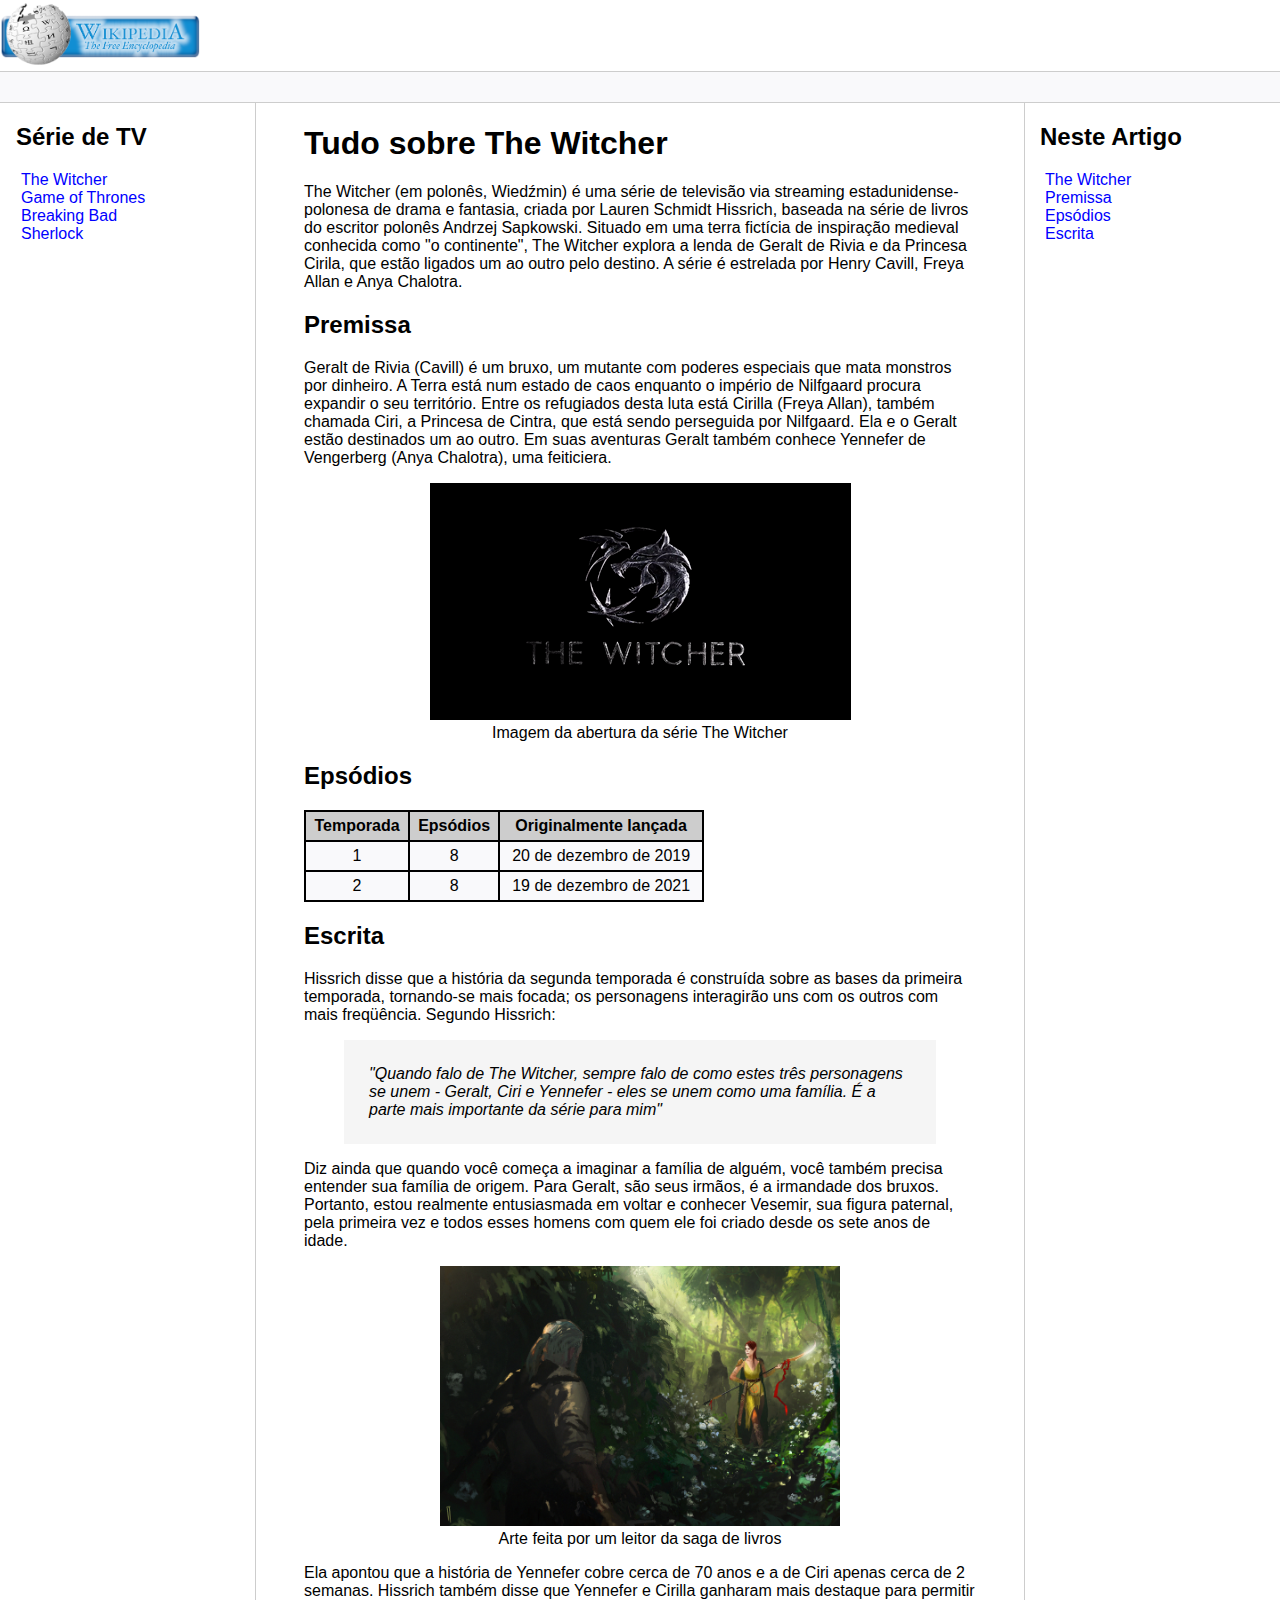
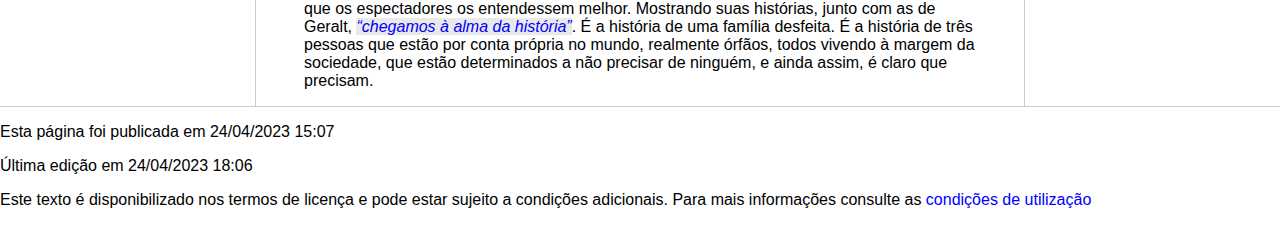
<file: index.html>
<!DOCTYPE html>
<html lang="pt-br">
<head>
    <meta charset="UTF-8">
    <meta http-equiv="X-UA-Compatible" content="IE=edge">
    <meta name="viewport" content="width=device-width, initial-scale=1.0">
    <title>Página Principal</title>
    <link rel="stylesheet" href="assets/css/style.css">
</head>
<body>

    <div class="logo">
        <header>
            <img src="assets/images/logo.png" alt="logotipo do site" width="200"/>
        </header>
    </div>

    <div class="bar"></div>

    <div class="content">
        <div class="sidebar">
            <nav>
                <h2>Série de TV</h2>
                <ul>
                    <li><a href="#">The Witcher</a></li>
                    <li><a href="got.html">Game of Thrones</a></li>
                    <li><a href="breakbad.html">Breaking Bad</a></li>
                    <li><a href="sherlock.html">Sherlock</a></li>
                </ul>
            </nav>
        </div>

        <div class="main">
            <main>
                <h1 id="titulo">Tudo sobre The Witcher</h1>
                <p>The Witcher (em polonês, Wiedźmin) é uma série de televisão via streaming estadunidense-polonesa de drama e fantasia, criada por Lauren Schmidt Hissrich, baseada na série de livros do escritor polonês Andrzej Sapkowski. Situado em uma terra fictícia de inspiração medieval conhecida como "o continente", The Witcher explora a lenda de Geralt de Rivia e da Princesa Cirila, que estão ligados um ao outro pelo destino. A série é estrelada por Henry Cavill, Freya Allan e Anya Chalotra.</p>
            
                <h2 id="premissa">Premissa</h2>
                <p>Geralt de Rivia (Cavill) é um bruxo, um mutante com poderes especiais que mata monstros por dinheiro. A Terra está num estado de caos enquanto o império de Nilfgaard procura expandir o seu território. Entre os refugiados desta luta está Cirilla (Freya Allan), também chamada Ciri, a Princesa de Cintra, que está sendo perseguida por Nilfgaard. Ela e o Geralt estão destinados um ao outro. Em suas aventuras Geralt também conhece Yennefer de Vengerberg (Anya Chalotra), uma feiticiera.</p>
            
                <figure>
                    <img src="assets/images/thewitcher/aberturaTheWitcher.png" alt="Imagem da abertura da série The Witcher" />
                    <figcaption>Imagem da abertura da série The Witcher</figcaption>
                </figure>

                <h2 id="epsodios">Epsódios</h2>
                <table summary="Esta tabela se refere as temporadas da série The Witcher" width="400" cellspacing="0" cellpadding="5">
                    <thead>
                        <tr id="1" align="center">
                            <th>Temporada</th>
                            <th>Epsódios</th>
                            <th>Originalmente lançada</th>
                        </tr>
                    </thead>

                    <tbody>
                        <tr id="2" align="center">
                            <td>1</td>
                            <td>8</td>
                            <td>20 de dezembro de 2019</td>
                        </tr>

                        <tr id="3" align="center">
                            <td>2</td>
                            <td>8</td>
                            <td>19 de dezembro de 2021</td>
                        </tr>
                    </tbody>
                </table>

                <h2 id="escrita">Escrita</h2>
                <p>Hissrich disse que a história da segunda temporada é construída sobre as bases da primeira temporada, tornando-se mais focada; os personagens interagirão uns com os outros com mais freqüência. Segundo Hissrich: <blockquote>"Quando falo de The Witcher, sempre falo de como estes três personagens se unem - Geralt, Ciri e Yennefer - eles se unem como uma família. É a parte mais importante da série para mim"</blockquote> Diz ainda que quando você começa a imaginar a família de alguém, você também precisa entender sua família de origem. Para Geralt, são seus irmãos, é a irmandade dos bruxos. Portanto, estou realmente entusiasmada em voltar e conhecer Vesemir, sua figura paternal, pela primeira vez e todos esses homens com quem ele foi criado desde os sete anos de idade.</p>
                <figure>
                    <img src="assets/images/thewitcher/fanart.jpg" alt="Arte feita por um leitor da saga, em que Geralt espiona, escondido atrás de uma vegetação, uma elfa com uma lança" width="400" />
                    <figcaption>Arte feita por um leitor da saga de livros</figcaption>
                </figure>
                <p>Ela apontou que a história de Yennefer cobre cerca de 70 anos e a de Ciri apenas cerca de 2 semanas. Hissrich também disse que Yennefer e Cirilla ganharam mais destaque para permitir que os espectadores os entendessem melhor. Mostrando suas histórias, junto com as de Geralt, <q>chegamos à alma da história</q>. É a história de uma família desfeita. É a história de três pessoas que estão por conta própria no mundo, realmente órfãos, todos vivendo à margem da sociedade, que estão determinados a não precisar de ninguém, e ainda assim, é claro que precisam.</p>
            </main>
        </div>

        
        <div class="anchors">
            <nav>
                <h2>Neste Artigo</h2>
                <ul>
                    <li><a href="#titulo">The Witcher</a></li>
                    <li><a href="#premissa">Premissa</a></li>
                    <li><a href="#epsodios">Epsódios</a></li>
                    <li><a href="#escrita">Escrita</a></li>
                </ul>
            </nav>
        </div>
    </div>

    <div class="footer">
        <footer>
            <p>Esta página foi publicada em  <time pubdate>24/04/2023 15:07</time></p>
            <p>Última edição em <time datetime>24/04/2023 18:06</time></p>
            <p>Este texto é disponibilizado nos termos de licença e pode estar sujeito a condições adicionais. Para mais informações consulte as <a href="https://foundation.wikimedia.org/w/index.php?title=Terms_of_Use/pt-br&redirect=no">condições de utilização</a></p>
        </footer>
    </div>
</body>
</html>
</file>
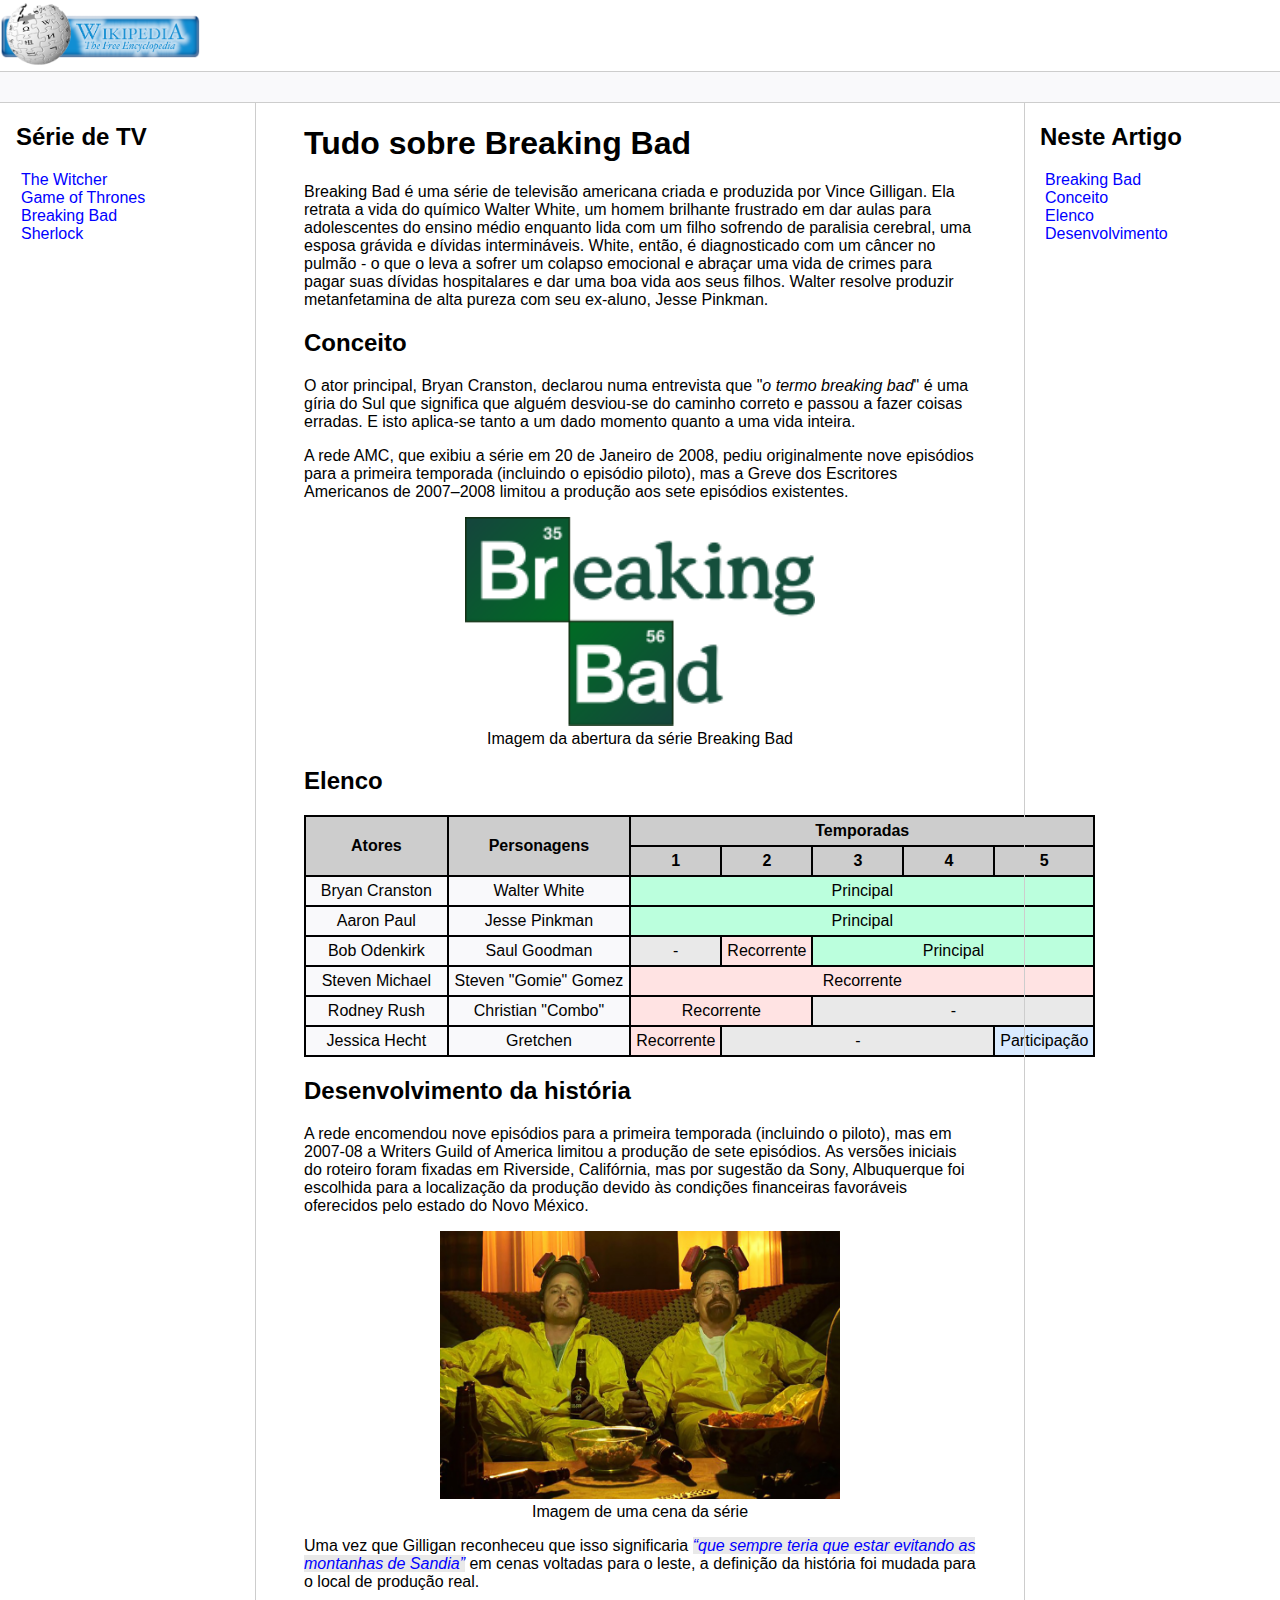
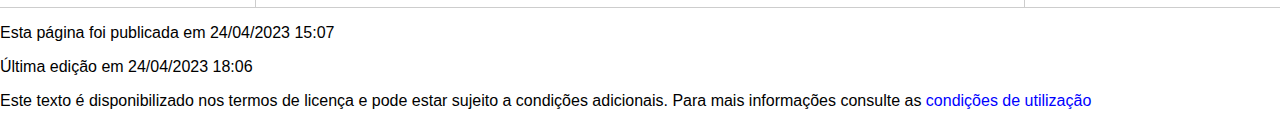
<file: breakbad.html>
<!DOCTYPE html>
<html lang="pt-br">
<head>
    <meta charset="UTF-8">
    <meta http-equiv="X-UA-Compatible" content="IE=edge">
    <meta name="viewport" content="width=device-width, initial-scale=1.0">
    <title>Página Principal</title>
    <link rel="stylesheet" href="assets/css/style.css">
</head>
<body>

    <div class="logo">
        <header>
            <img src="assets/images/logo.png" alt="logotipo do site" width="200"/>
        </header>
    </div>

    <div class="bar"></div>

    <div class="content">
        <div class="sidebar">
            <nav>
                <h2>Série de TV</h2>
                <ul>
                    <li><a href="index.html">The Witcher</a></li>
                    <li><a href="got.html">Game of Thrones</a></li>
                    <li><a href="#">Breaking Bad</a></li>
                    <li><a href="sherlock.html">Sherlock</a></li>
                </ul>
            </nav>
        </div>

        <div class="main">
            <main>
                <h1 id="titulo">Tudo sobre Breaking Bad</h1>
                <p>Breaking Bad é uma série de televisão americana criada e produzida por Vince Gilligan. Ela retrata a vida do químico Walter White, um homem brilhante frustrado em dar aulas para adolescentes do ensino médio enquanto lida com um filho sofrendo de paralisia cerebral, uma esposa grávida e dívidas intermináveis. White, então, é diagnosticado com um câncer no pulmão - o que o leva a sofrer um colapso emocional e abraçar uma vida de crimes para pagar suas dívidas hospitalares e dar uma boa vida aos seus filhos. Walter resolve produzir metanfetamina de alta pureza com seu ex-aluno, Jesse Pinkman.</p>
            
                <h2 id="conceito">Conceito</h2>
                <p>O ator principal, Bryan Cranston, declarou numa entrevista que "<i>o termo breaking bad</i>" é uma gíria do Sul que significa que alguém desviou-se do caminho correto e passou a fazer coisas erradas. E isto aplica-se tanto a um dado momento quanto a uma vida inteira.</p>
                <p>A rede AMC, que exibiu a série em 20 de Janeiro de 2008, pediu originalmente nove episódios para a primeira temporada (incluindo o episódio piloto), mas a Greve dos Escritores Americanos de 2007–2008 limitou a produção aos sete episódios existentes.</p>
            
                <figure>
                    <img src="assets/images/breakbad/abertura.png" alt="Imagem da abertura da série Breaking Bad" width="350" />
                    <figcaption>Imagem da abertura da série Breaking Bad</figcaption>
                </figure>

                <h2 id="elenco">Elenco</h2>
                <table summary="Esta tabela se refere as temporadas da série The Witcher" width="400" cellspacing="0" cellpadding="5">
                    <thead>

                        <tr>
                            <th id="ator" rowspan="2">Atores</th>
                            <th id="personagem" rowspan="2">Personagens</th>
                            <th colspan="5">Temporadas</th>
                        </tr>

                        <tr id="1" align="center">
                            <th class="rowAtores">1</th>
                            <th class="rowAtores">2</th>
                            <th class="rowAtores">3</th>
                            <th class="rowAtores">4</th>
                            <th class="rowAtores">5</th>
                        </tr>
                    </thead>

                    <tbody>
                        <tr id="2" align="center">
                            <td>Bryan Cranston</td>
                            <td>Walter White</td>
                            <td class="principal" colspan="5">Principal</td>
                        </tr>

                        <tr id="3" align="center">
                            <td>Aaron Paul</td>
                            <td>Jesse Pinkman</td>
                            <td class="principal" colspan="5">Principal</td>
                        </tr>

                        <tr id="4" align="center">
                            <td>Bob Odenkirk</td>
                            <td>Saul Goodman</td>
                            <td class="incognito">-</td>
                            <td class="recorrente">Recorrente</td>
                            <td class="principal" colspan="3">Principal</td>
                        </tr>

                        <tr id="5" align="center">
                            <td>Steven Michael</td>
                            <td>Steven "Gomie" Gomez</td>
                            <td class="recorrente" colspan="5">Recorrente</td>
                        </tr>

                        <tr id="6" align="center">
                            <td>Rodney Rush</td>
                            <td>Christian "Combo"</td>
                            <td class="recorrente" colspan="2">Recorrente</td>
                            <td class="incognito" colspan="3">-</td>
                        </tr>

                        <tr id="7" align="center">
                            <td>Jessica Hecht</td>
                            <td>Gretchen</td>
                            <td class="recorrente">Recorrente</td>
                            <td class="incognito" colspan="3">-</td>
                            <td class="participacao">Participação</td>
                        </tr>
                    </tbody>
                </table>

                <h2 id="desenvolvimento">Desenvolvimento da história</h2>
                <p>A rede encomendou nove episódios para a primeira temporada (incluindo o piloto), mas em 2007-08 a Writers Guild of America limitou a produção de sete episódios. As versões iniciais do roteiro foram fixadas em Riverside, Califórnia, mas por sugestão da Sony, Albuquerque foi escolhida para a localização da produção devido às condições financeiras favoráveis ​​oferecidos pelo estado do Novo México. </p>
                <figure>
                    <img src="assets/images/breakbad/imagemBB.jpg" alt="Imagem de uma cena da série em que Walter White e Jesse Pinkman estão assistindo TV, sentados no mesmo sofá, vestindo os macacoes de cozinhar" width="400" />
                    <figcaption>Imagem de uma cena da série</figcaption>
                </figure>
                <p>Uma vez que Gilligan reconheceu que isso significaria <q>que sempre teria que estar evitando as montanhas de Sandia</q> em cenas voltadas para o leste, a definição da história foi mudada para o local de produção real.</p>
            </main>
        </div>

        
        <div class="anchors">
            <nav>
                <h2>Neste Artigo</h2>
                <ul>
                    <li><a href="#titulo">Breaking Bad</a></li>
                    <li><a href="#conceito">Conceito</a></li>
                    <li><a href="#elenco">Elenco</a></li>
                    <li><a href="#desenvolvimento">Desenvolvimento</a></li>
                </ul>
            </nav>
        </div>
    </div>

    <div class="footer">
        <footer>
            <p>Esta página foi publicada em  <time pubdate>24/04/2023 15:07</time></p>
            <p>Última edição em <time datetime>24/04/2023 18:06</time></p>
            <p>Este texto é disponibilizado nos termos de licença e pode estar sujeito a condições adicionais. Para mais informações consulte as <a href="https://foundation.wikimedia.org/w/index.php?title=Terms_of_Use/pt-br&redirect=no">condições de utilização</a></p>
        </footer>
    </div>
</body>
</html>
</file>
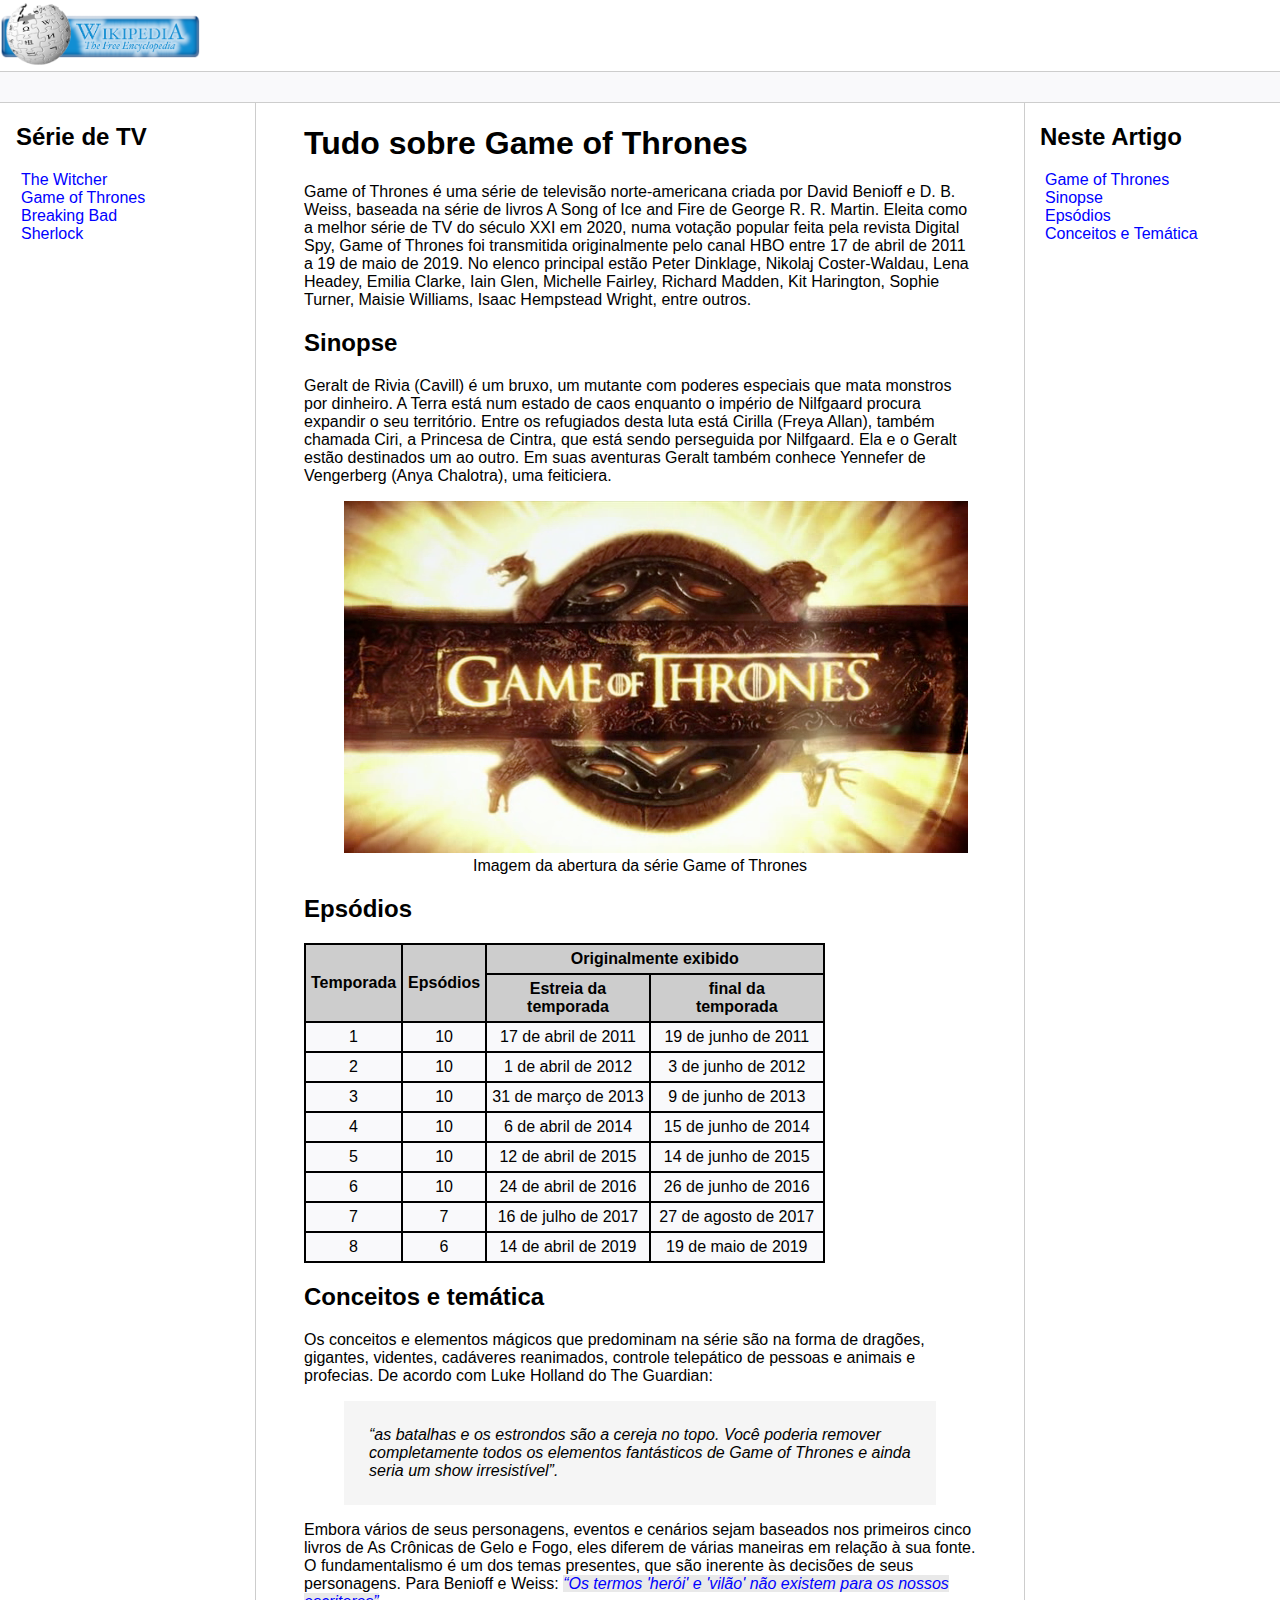
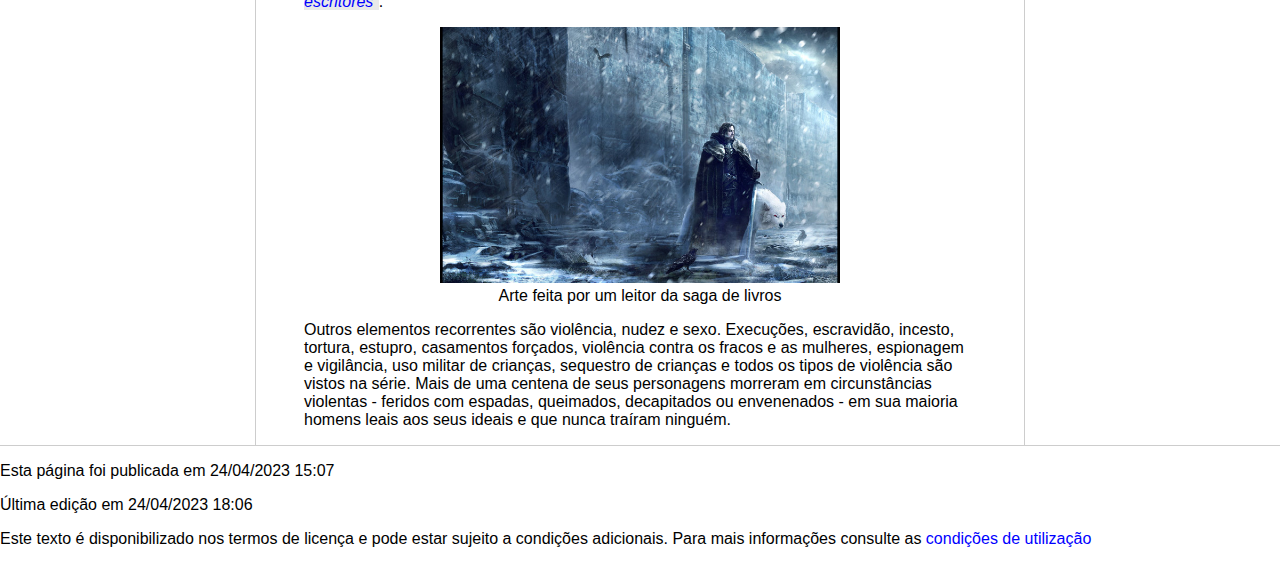
<file: got.html>
<!DOCTYPE html>
<html lang="pt-br">
<head>
    <meta charset="UTF-8">
    <meta http-equiv="X-UA-Compatible" content="IE=edge">
    <meta name="viewport" content="width=device-width, initial-scale=1.0">
    <title>Página Principal</title>
    <link rel="stylesheet" href="assets/css/style.css">
</head>
<body>

    <div class="logo">
        <header>
            <img src="assets/images/logo.png" alt="logotipo do site" width="200"/>
        </header>
    </div>

    <div class="bar"></div>

    <div class="content">
        <div class="sidebar">
            <nav>
                <h2>Série de TV</h2>
                <ul>
                    <li><a href="index.html">The Witcher</a></li>
                    <li><a href="#">Game of Thrones</a></li>
                    <li><a href="breakbad.html">Breaking Bad</a></li>
                    <li><a href="sherlock.html">Sherlock</a></li>
                </ul>
            </nav>
        </div>

        <div class="main">
            <main>
                <h1 id="titulo">Tudo sobre Game of Thrones</h1>
                <p>Game of Thrones é uma série de televisão norte-americana criada por David Benioff e D. B. Weiss, baseada na série de livros A Song of Ice and Fire de George R. R. Martin. Eleita como a melhor série de TV do século XXI em 2020, numa votação popular feita pela revista Digital Spy, Game of Thrones foi transmitida originalmente pelo canal HBO entre 17 de abril de 2011 a 19 de maio de 2019. No elenco principal estão Peter Dinklage, Nikolaj Coster-Waldau, Lena Headey, Emilia Clarke, Iain Glen, Michelle Fairley, Richard Madden, Kit Harington, Sophie Turner, Maisie Williams, Isaac Hempstead Wright, entre outros.</p>
            
                <h2 id="sinopse">Sinopse</h2>
                <p>Geralt de Rivia (Cavill) é um bruxo, um mutante com poderes especiais que mata monstros por dinheiro. A Terra está num estado de caos enquanto o império de Nilfgaard procura expandir o seu território. Entre os refugiados desta luta está Cirilla (Freya Allan), também chamada Ciri, a Princesa de Cintra, que está sendo perseguida por Nilfgaard. Ela e o Geralt estão destinados um ao outro. Em suas aventuras Geralt também conhece Yennefer de Vengerberg (Anya Chalotra), uma feiticiera.</p>
            
                <figure>
                    <img src="assets/images/gameofthrones/abertura.png" alt="Imagem da abertura da série Game of Thrones" />
                    <figcaption>Imagem da abertura da série Game of Thrones</figcaption>
                </figure>

                <h2 id="epsodios">Epsódios</h2>
                <table summary="Esta tabela se refere as temporadas da série Game of Thrones" width="400" cellspacing="0" cellpadding="5">
                    <thead>
                        <tr>
                            <th rowspan="2">Temporada</th>
                            <th rowspan="2">Epsódios</th>
                            <th colspan="2">Originalmente exibido</th>
                        </tr>

                        <tr id="got1" align="center">
                            <th id="colEst">Estreia da temporada</th>
                            <th id="colFin">final da temporada</th>
                        </tr>
                    </thead>

                    <tbody>
                        <tr id="got2" align="center">
                            <td>1</td>
                            <td>10</td>
                            <td>17 de abril de 2011</td>
                            <td>19 de junho de 2011</td>
                        </tr>

                        <tr id="got3" align="center">
                            <td>2</td>
                            <td>10</td>
                            <td>1 de abril de 2012</td>
                            <td>3 de junho de 2012</td>
                        </tr>

                        <tr id="got4" align="center">
                            <td>3</td>
                            <td>10</td>
                            <td>31 de março de 2013</td>
                            <td>9 de junho de 2013</td>
                        </tr>

                        <tr id="got5" align="center">
                            <td>4</td>
                            <td>10</td>
                            <td>6 de abril de 2014</td>
                            <td>15 de junho de 2014</td>
                        </tr>

                        <tr id="got6" align="center">
                            <td>5</td>
                            <td>10</td>
                            <td>12 de abril de 2015</td>
                            <td>14 de junho de 2015</td>
                        </tr>

                        <tr id="got7" align="center">
                            <td>6</td>
                            <td>10</td>
                            <td>24 de abril de 2016</td>
                            <td>26 de junho de 2016</td>
                        </tr>

                        <tr id="got8" align="center">
                            <td>7</td>
                            <td>7</td>
                            <td>16 de julho de 2017</td>
                            <td>27 de agosto de 2017</td>
                        </tr>

                        <tr id="got9" align="center">
                            <td>8</td>
                            <td>6</td>
                            <td>14 de abril de 2019</td>
                            <td>19 de maio de 2019</td>
                        </tr>
                    </tbody>
                </table>

                <h2 id="conceitos">Conceitos e temática</h2>
                <p>Os conceitos e elementos mágicos que predominam na série são na forma de dragões, gigantes, videntes, cadáveres reanimados, controle telepático de pessoas e animais e profecias. De acordo com Luke Holland do The Guardian: <blockquote>“as batalhas e os estrondos são a cereja no topo. Você poderia remover completamente todos os elementos fantásticos de Game of Thrones e ainda seria um show irresistível”.</blockquote>Embora vários de seus personagens, eventos e cenários sejam baseados nos primeiros cinco livros de As Crônicas de Gelo e Fogo, eles diferem de várias maneiras em relação à sua fonte. O fundamentalismo é um dos temas presentes, que são inerente às decisões de seus personagens. Para Benioff e Weiss: <q>Os termos 'herói' e 'vilão' não existem para os nossos escritores</q>.</p>
                <figure>
                    <img src="assets/images/gameofthrones/fanarte.jpg" alt="Arte feita por um leitor da saga, em que Jon Snow se encontra em pé, ao lado de seu lobo gigante, Ghost. Ambos postados diante da Muralha de Gelo" width="400" />
                    <figcaption>Arte feita por um leitor da saga de livros</figcaption>
                </figure>
                <p>Outros elementos recorrentes são violência, nudez e sexo. Execuções, escravidão, incesto, tortura, estupro, casamentos forçados, violência contra os fracos e as mulheres, espionagem e vigilância, uso militar de crianças, sequestro de crianças e todos os tipos de violência são vistos na série. Mais de uma centena de seus personagens morreram em circunstâncias violentas - feridos com espadas, queimados, decapitados ou envenenados - em sua maioria homens leais aos seus ideais e que nunca traíram ninguém.</p>
            </main>
        </div>

        
        <div class="anchors">
            <nav>
                <h2>Neste Artigo</h2>
                <ul>
                    <li><a href="#titulo">Game of Thrones</a></li>
                    <li><a href="#sinopse">Sinopse</a></li>
                    <li><a href="#epsodios">Epsódios</a></li>
                    <li><a href="#conceitos">Conceitos e Temática</a></li>
                </ul>
            </nav>
        </div>
    </div>

    <div class="footer">
        <footer>
            <p>Esta página foi publicada em  <time pubdate>24/04/2023 15:07</time></p>
            <p>Última edição em <time datetime>24/04/2023 18:06</time></p>
            <p>Este texto é disponibilizado nos termos de licença e pode estar sujeito a condições adicionais. Para mais informações consulte as <a href="https://foundation.wikimedia.org/w/index.php?title=Terms_of_Use/pt-br&redirect=no">condições de utilização</a></p>
        </footer>
    </div>
</body>
</html>
</file>
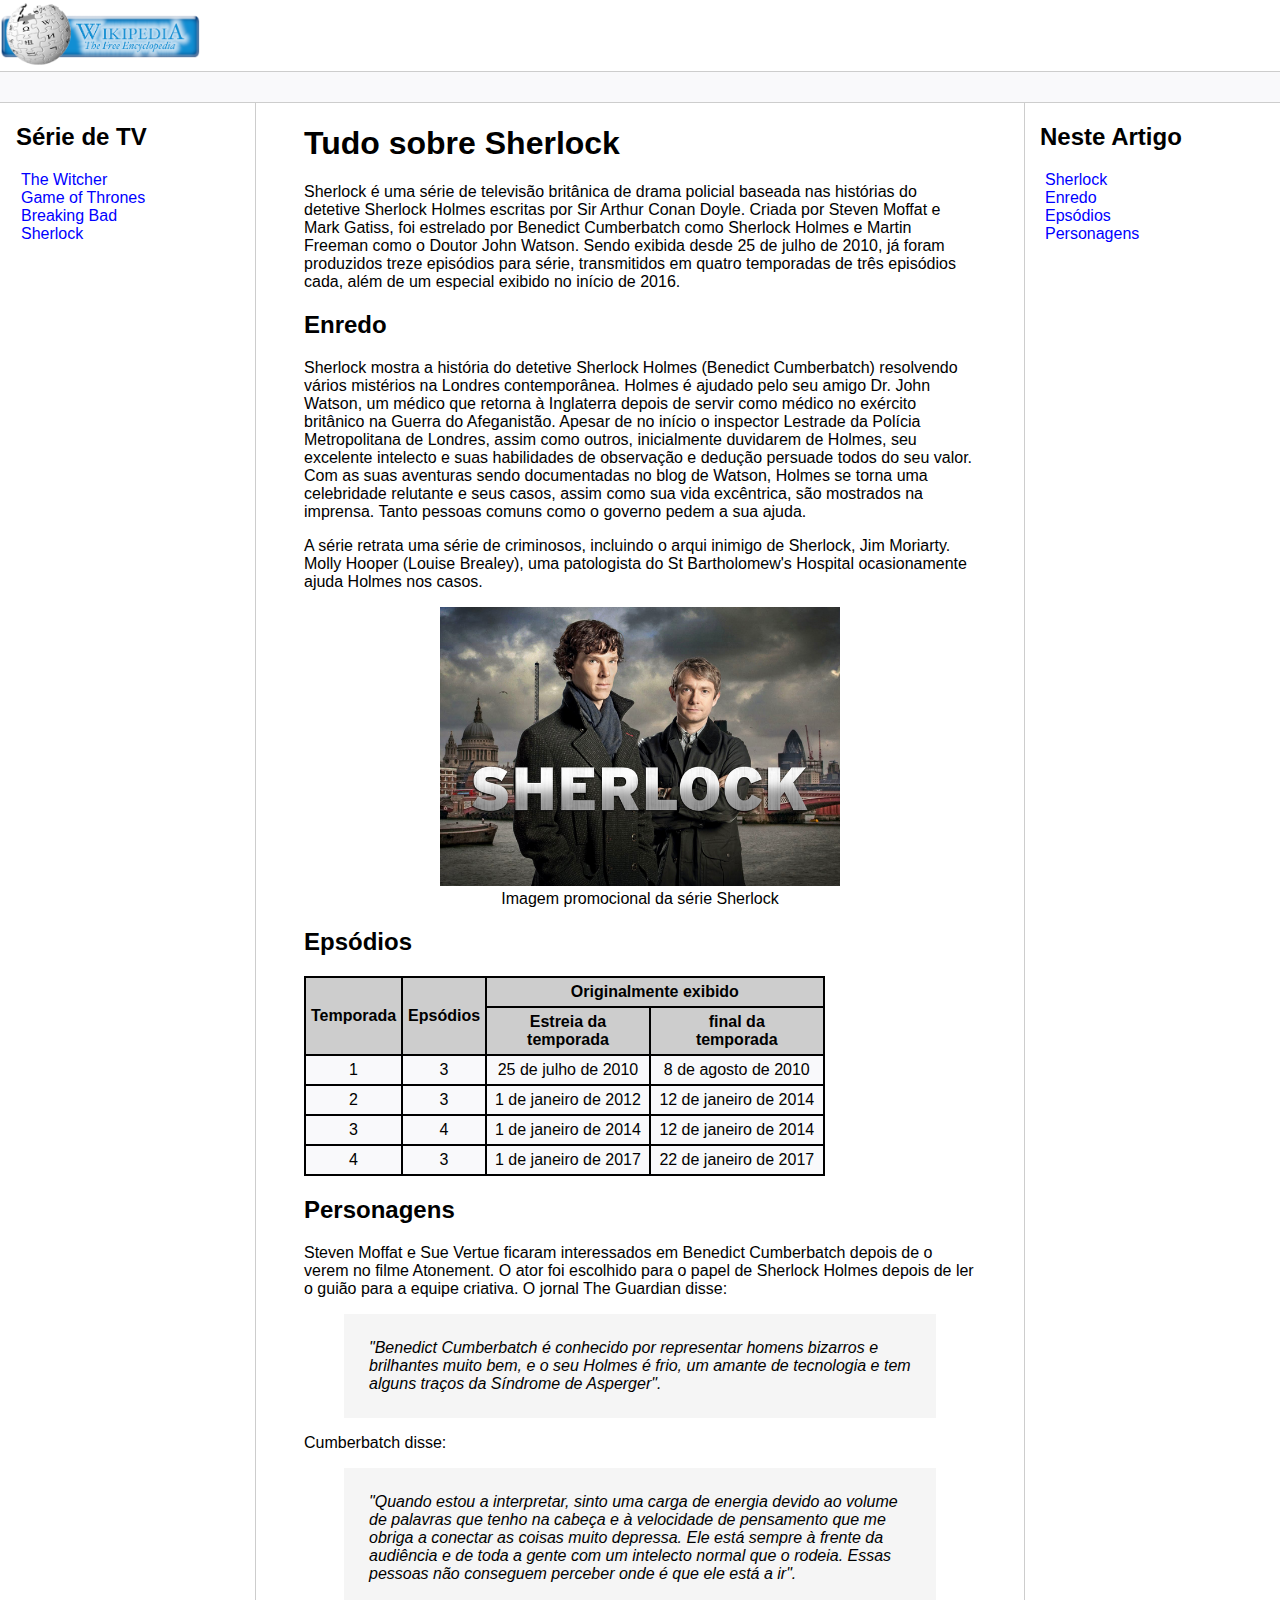
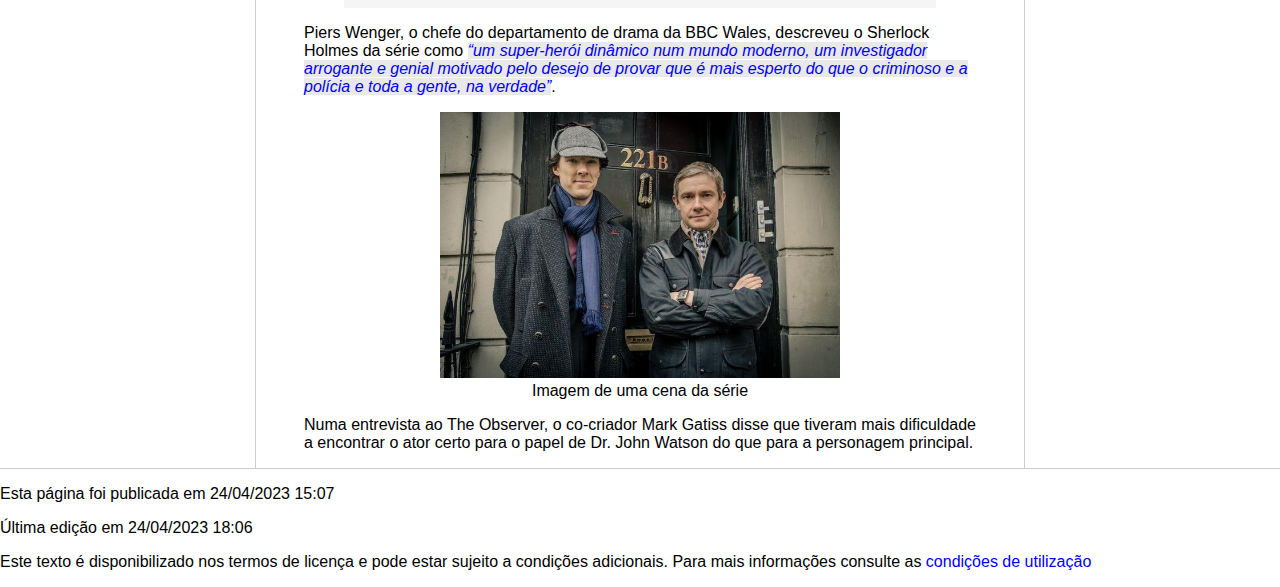
<file: sherlock.html>
<!DOCTYPE html>
<html lang="pt-br">
<head>
    <meta charset="UTF-8">
    <meta http-equiv="X-UA-Compatible" content="IE=edge">
    <meta name="viewport" content="width=device-width, initial-scale=1.0">
    <title>Página Principal</title>
    <link rel="stylesheet" href="assets/css/style.css">
</head>
<body>

    <div class="logo">
        <header>
            <img src="assets/images/logo.png" alt="logotipo do site" width="200"/>
        </header>
    </div>

    <div class="bar"></div>

    <div class="content">
        <div class="sidebar">
            <nav>
                <h2>Série de TV</h2>
                <ul>
                    <li><a href="index.html">The Witcher</a></li>
                    <li><a href="got.html">Game of Thrones</a></li>
                    <li><a href="breakbad.html">Breaking Bad</a></li>
                    <li><a href="#">Sherlock</a></li>
                </ul>
            </nav>
        </div>

        <div class="main">
            <main>
                <h1 id="titulo">Tudo sobre Sherlock</h1>
                <p>Sherlock é uma série de televisão britânica de drama policial baseada nas histórias do detetive Sherlock Holmes escritas por Sir Arthur Conan Doyle. Criada por Steven Moffat e Mark Gatiss, foi estrelado por Benedict Cumberbatch como Sherlock Holmes e Martin Freeman como o Doutor John Watson. Sendo exibida desde 25 de julho de 2010, já foram produzidos treze episódios para série, transmitidos em quatro temporadas de três episódios cada, além de um especial exibido no início de 2016.</p>
            
                <h2 id="enredo">Enredo</h2>
                <p>Sherlock mostra a história do detetive Sherlock Holmes (Benedict Cumberbatch) resolvendo vários mistérios na Londres contemporânea. Holmes é ajudado pelo seu amigo Dr. John Watson, um médico que retorna à Inglaterra depois de servir como médico no exército britânico na Guerra do Afeganistão. Apesar de no início o inspector Lestrade da Polícia Metropolitana de Londres, assim como outros, inicialmente duvidarem de Holmes, seu excelente intelecto e suas habilidades de observação e dedução persuade todos do seu valor. Com as suas aventuras sendo documentadas no blog de Watson, Holmes se torna uma celebridade relutante e seus casos, assim como sua vida excêntrica, são mostrados na imprensa. Tanto pessoas comuns como o governo pedem a sua ajuda.</p>
                <p>A série retrata uma série de criminosos, incluindo o arqui inimigo de Sherlock, Jim Moriarty. Molly Hooper (Louise Brealey), uma patologista do St Bartholomew's Hospital ocasionamente ajuda Holmes nos casos.</p>
                
                <figure>
                    <img src="assets/images/sherlock/imagemSherl.png" alt="Imagem promocional da série Sherlock" width="400"/>
                    <figcaption>Imagem promocional da série Sherlock</figcaption>
                </figure>

                <h2 id="epsodios">Epsódios</h2>
                <table summary="Esta tabela se refere as temporadas da série Game of Thrones" width="400" cellspacing="0" cellpadding="5">
                    <thead>
                        <tr>
                            <th rowspan="2">Temporada</th>
                            <th rowspan="2">Epsódios</th>
                            <th colspan="2">Originalmente exibido</th>
                        </tr>

                        <tr id="1" align="center">
                            <th id="colEst">Estreia da temporada</th>
                            <th id="colFin">final da temporada</th>
                        </tr>
                    </thead>

                    <tbody>
                        <tr id="2" align="center">
                            <td>1</td>
                            <td>3</td>
                            <td>25 de julho de 2010</td>
                            <td>8 de agosto de 2010</td>
                        </tr>

                        <tr id="3" align="center">
                            <td>2</td>
                            <td>3</td>
                            <td>1 de janeiro de 2012</td>
                            <td>12 de janeiro de 2014</td>
                        </tr>

                        <tr id="4" align="center">
                            <td>3</td>
                            <td>4</td>
                            <td>1 de janeiro de 2014</td>
                            <td>12 de janeiro de 2014</td>
                        </tr>

                        <tr id="5" align="center">
                            <td>4</td>
                            <td>3</td>
                            <td>1 de janeiro de 2017</td>
                            <td>22 de janeiro de 2017</td>
                        </tr>

                    </tbody>
                </table>

                <h2 id="personagens">Personagens</h2>
                <p>Steven Moffat e Sue Vertue ficaram interessados em Benedict Cumberbatch depois de o verem no filme Atonement. O ator foi escolhido para o papel de Sherlock Holmes depois de ler o guião para a equipe criativa. O jornal The Guardian disse: <blockquote>"Benedict Cumberbatch é conhecido por representar homens bizarros e brilhantes muito bem, e o seu Holmes é frio, um amante de tecnologia e tem alguns traços da Síndrome de Asperger".</blockquote> Cumberbatch disse: <blockquote>"Quando estou a interpretar, sinto uma carga de energia devido ao volume de palavras que tenho na cabeça e à velocidade de pensamento que me obriga a conectar as coisas muito depressa. Ele está sempre à frente da audiência e de toda a gente com um intelecto normal que o rodeia. Essas pessoas não conseguem perceber onde é que ele está a ir".</blockquote> Piers Wenger, o chefe do departamento de drama da BBC Wales, descreveu o Sherlock Holmes da série como <q>um super-herói dinâmico num mundo moderno, um investigador arrogante e genial motivado pelo desejo de provar que é mais esperto do que o criminoso e a polícia e toda a gente, na verdade</q>.</p>
                <figure>
                    <img src="assets/images/sherlock/imagemSherl.jpg" alt="Imagem de uma cena da série em que Sherlock e John estão em frente ao apartamento 221B. Ambos com um semblante feliz" width="400" />
                    <figcaption>Imagem de uma cena da série</figcaption>
                </figure>
                <p>Numa entrevista ao The Observer, o co-criador Mark Gatiss disse que tiveram mais dificuldade a encontrar o ator certo para o papel de Dr. John Watson do que para a personagem principal.</p>
            </main>
        </div>

        
        <div class="anchors">
            <nav>
                <h2>Neste Artigo</h2>
                <ul>
                    <li><a href="#titulo">Sherlock</a></li>
                    <li><a href="#enredo">Enredo</a></li>
                    <li><a href="#epsodios">Epsódios</a></li>
                    <li><a href="#personagens">Personagens</a></li>
                </ul>
            </nav>
        </div>
    </div>

    <div class="footer">
        <footer>
            <p>Esta página foi publicada em  <time pubdate>24/04/2023 15:07</time></p>
            <p>Última edição em <time datetime>24/04/2023 18:06</time></p>
            <p>Este texto é disponibilizado nos termos de licença e pode estar sujeito a condições adicionais. Para mais informações consulte as <a href="https://foundation.wikimedia.org/w/index.php?title=Terms_of_Use/pt-br&redirect=no">condições de utilização</a></p>
        </footer>
    </div>
</body>
</html>
</file>
<file: assets/css/style.css>
body, html {
    margin: 0;
    padding: 0;
    font-family: 'Segoe UI', Tahoma, Geneva, Verdana, sans-serif;
}
ul { list-style: none; padding-left: 5px; }
a { color:blue; text-decoration: none;}
.bar {
    background-color: #f9f9fb;
    padding:15px;
    border-top: solid 1px #cdcdcd;
    border-bottom: solid 1px #cdcdcd;
}
.content {
    max-width: 1440px;
    margin: auto;
    grid-gap: 3rem;
    display: grid;
    gap: 3rem;
    grid-template-areas: "sidebar main anchors";
    grid-template-columns: minmax(0,15rem) minmax(0,2.5fr) minmax(0,15rem);
    padding-left: 1rem;
    padding-right: 1rem;
}
.footer {
    min-height: 100px;
    border-top: solid 1px #cdcdcd;
}
.anchors {
    border-left: solid 1px #cdcdcd;
    padding-left: 15px;
}
.sidebar {
    border-right: solid 1px #cdcdcd;
}
figure {
    text-align: center;
}

table, th, td {
    border: 1px solid black;
}

th{
    background-color: #cdcdcd;
}

td{
    background-color: #f9f9fb;
}

table tbody tr:hover td{
    background-color: #E9E9E9;
}

blockquote{
    font-style: italic;
    background-color: #f5f5f5;
    padding: 25px;  
}

q{
    font-style: italic;
    background-color: #E9E9E9;
    color: blue;
}

#colEst{
    padding-left: 40px;
    padding-right: 40px;
}

#colFin{
    padding-left: 45px;
    padding-right: 45px;
}

.rowAtores{
    padding-left: 40px;
    padding-right: 40px;
}

.recorrente{
    background-color: #ffe3e3;
}

#ator{
    padding-left: 45px;
    padding-right: 45px;
}

#personagem{
    padding-left: 40px;
    padding-right: 40px;
}

.incognito{
    background-color: #E9E9E9;
}

.participacao{
    background-color: #DAEBFF;
}

.principal{
    background-color: #bfd;
}
</file>
